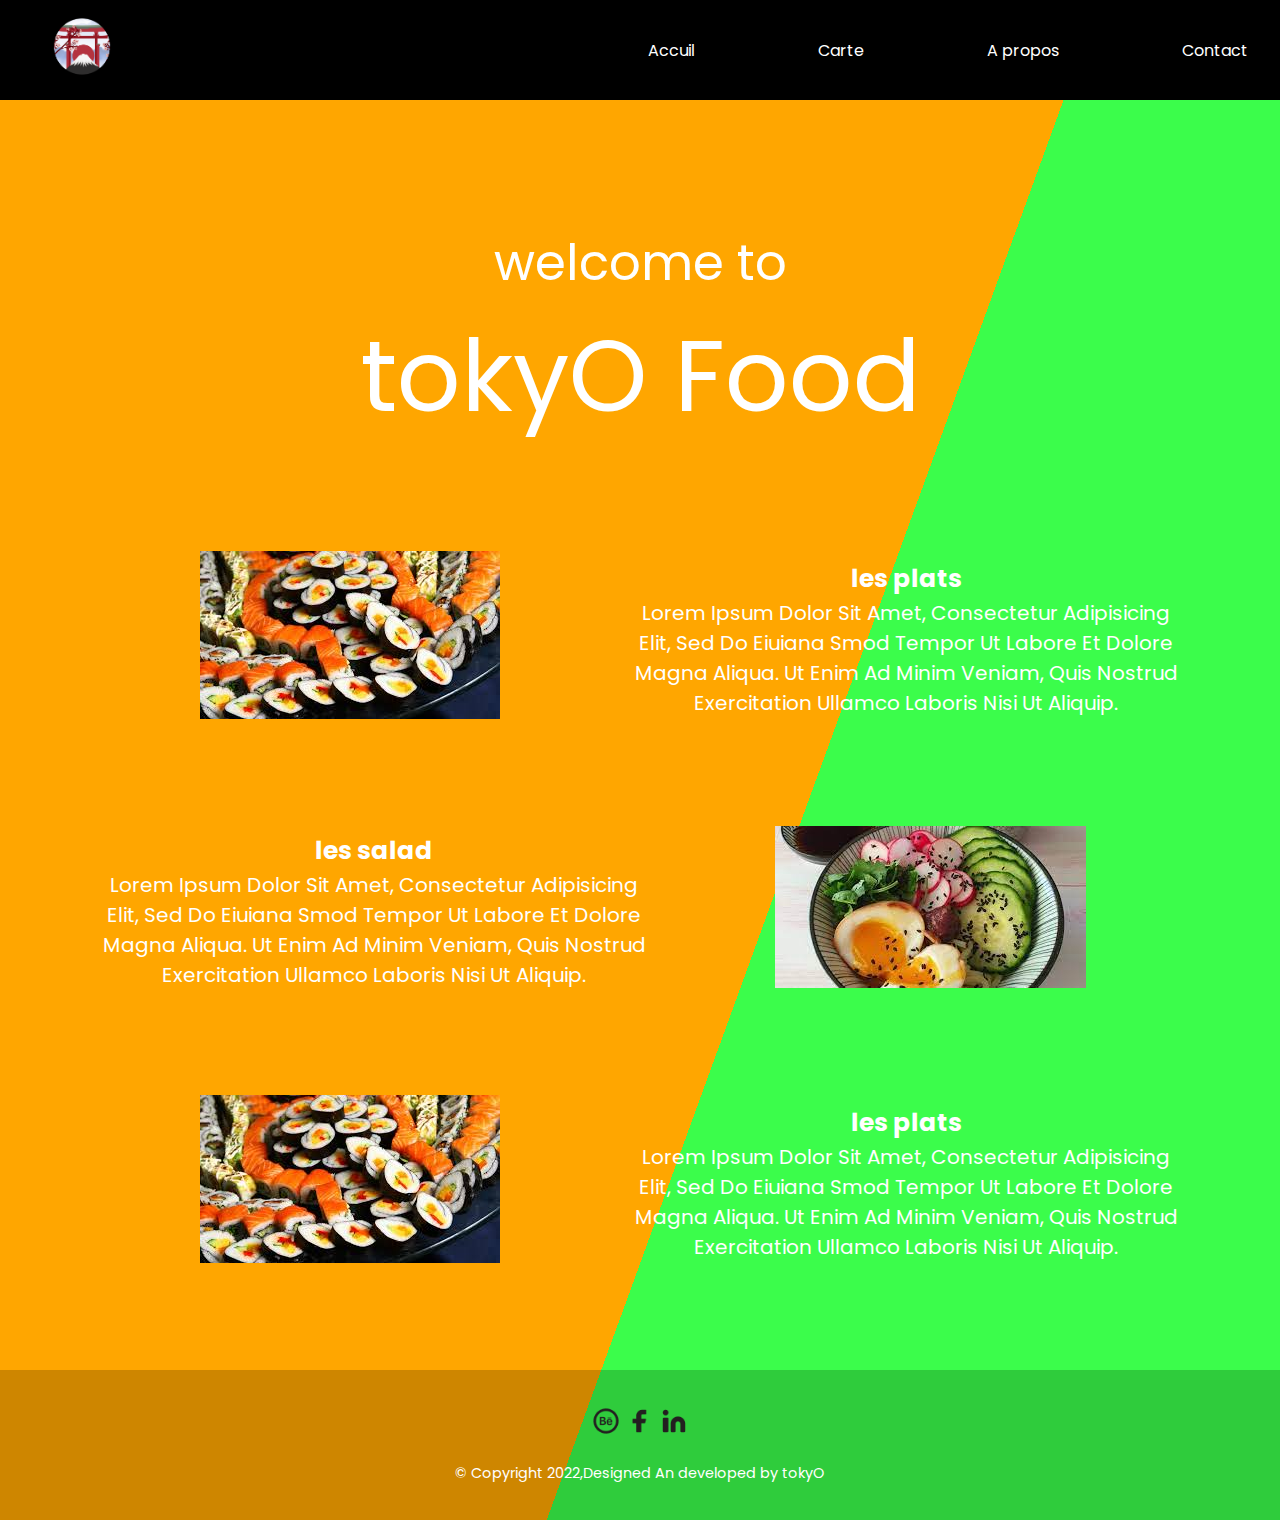
<file: index.html>
<!DOCTYPE html>
<html lang="en">

    <head>
        <meta charset="UTF-8">
        <meta http-equiv="X-UA-Compatible" content="IE=edge">
        <meta name="viewport" content="width=device-width, initial-scale=1.0">
        <title>Document</title>
        <link rel="stylesheet" href="./stayl_css/index.css">
        <link rel="stylesheet" href="./stayl_css/footer.css">
        <link rel="stylesheet" href="./stayl_css/nav.css">
    </head>

    <body>
        <!-- navbar start  -->
        <div id="navbar">
            <div class="logo"><img width="100px" src="./imgs/logo2.png" alt="tokyo "></div>
            <div class="nav-center nav-menu1">
                <ul>
                    <li><a href="./index.html">Accuil</a></li>
                    <li><a href="./menu.html">Carte</a></li>
                    <li><a href="./about.html">A propos</a></li>
                    <li><a href="./contact.html">Contact</a></li>

                </ul>
            </div>
            <div id="toggle">
                <svg class="ouvert" width="18" height="18" fill="none" stroke="#f0f0f0" stroke-linecap="round"
                    stroke-linejoin="round" stroke-width="4" viewBox="0 0 24 24" xmlns="http://www.w3.org/2000/svg">
                    <path d="M3 12h18"></path>
                    <path d="M3 6h18"></path>
                    <path d="M3 18h18"></path>
                </svg>

                <svg class="fermer" width="18" height="18" fill="none" stroke="#f0f0f0" stroke-linecap="round"
                    stroke-linejoin="round" stroke-width="4" viewBox="0 0 24 24" xmlns="http://www.w3.org/2000/svg">
                    <path d="M18 6 6 18"></path>
                    <path d="m6 6 12 12"></path>
                </svg>
            </div>
        </div>
        <!-- navbar end -->
        <!-- wilcome -->
        <br>
        <div class="welcome">
            <p style="font-size: 50px; margin: 0;">welcome to</p>
            <p style="font-size: 100px;">tokyO Food</p>
        </div>

        <!-- wilcome -->
        <!-- discription -->
        <div class="toute_discription">
            <div id="ds1" class="discription">
                <div class="imagediscription1">
                    <img src="./imgs/images.jpg" alt="">
                </div>
                <div id="paragraph_imgiscription1">
                    <h1 id="imgiscription1">
                        les plats
                    </h1>
                    <p> Lorem Ipsum Dolor Sit Amet, Consectetur Adipisicing Elit, Sed Do Eiuiana Smod Tempor Ut Labore
                        Et Dolore Magna Aliqua. Ut Enim Ad Minim Veniam, Quis Nostrud Exercitation Ullamco Laboris Nisi
                        Ut Aliquip.</p>
                </div>
            </div>
            <div id="ds2" class="discription">
                <div id="paragraph_imgiscription1">
                    <h1 id="imgiscription1">
                        les salad
                    </h1>
                    <p> Lorem Ipsum Dolor Sit Amet, Consectetur Adipisicing Elit, Sed Do Eiuiana Smod Tempor Ut Labore Et
                    Dolore Magna Aliqua. Ut Enim Ad Minim Veniam, Quis Nostrud Exercitation Ullamco Laboris Nisi Ut
                    Aliquip.</p>
                </div>
                <div  class="imagediscription1">

                    <img id="img-home" src="./imgs/download.jpg" alt="">
                </div>
            </div>
            <div id="ds3" class="discription">
                <div class="imagediscription1">

                    <img src="./imgs/images.jpg" alt="">
                </div>
                <div id="paragraph_imgiscription1">
                    <h1 id="imgiscription1">
                        les plats
                    </h1>
                    <p> Lorem Ipsum Dolor Sit Amet, Consectetur Adipisicing Elit, Sed Do Eiuiana Smod Tempor Ut Labore
                        Et Dolore Magna Aliqua. Ut Enim Ad Minim Veniam, Quis Nostrud Exercitation Ullamco Laboris Nisi
                        Ut Aliquip.</p>
                </div>
            </div>
        </div>
        <!-- discription -->
        <!-- footer  start  -->
        <div class="footer">
            <div class="footer-logos">
                <img src="./icon/🦆 icon _behance outline_.png" alt="behance icon">
                <img src="./icon/🦆 icon _facebook_.png" alt="facebook icon">
                <img src="./icon/🦆 icon _linkedin_.png" alt="linkedin icon">
            </div>
            <div class="footer-discription">
                <p> &copy; Copyright 2022,Designed An developed by tokyO </p>
            </div>
        </div>
        <!-- footer  end  -->
        <script src="./res.js"></script>
    </body>

</html>
</file>
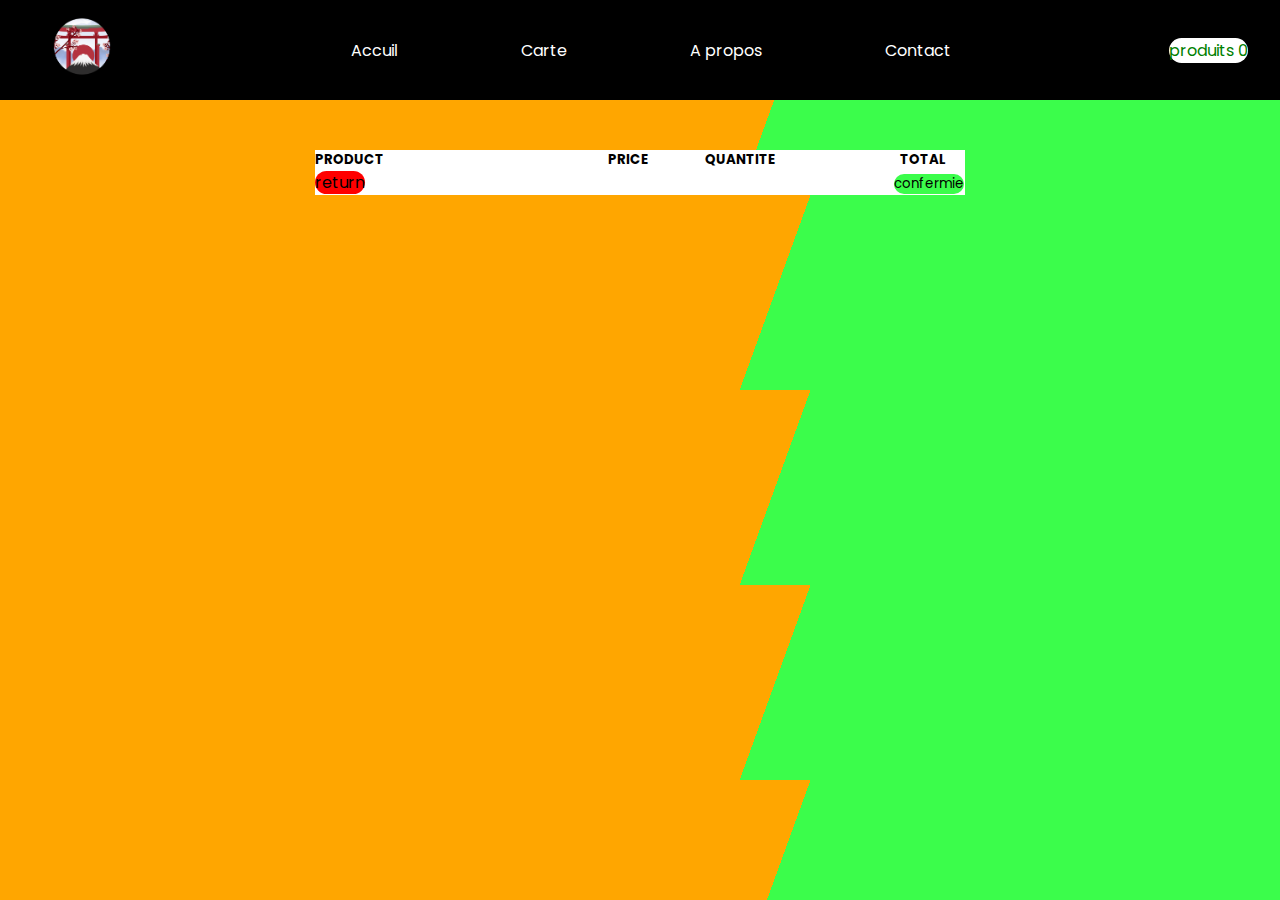
<file: carte.html>
<!DOCTYPE html>
 <html lang="en">
 <head>
    <meta charset="UTF-8">
    <meta http-equiv="X-UA-Compatible" content="IE=edge">
    <meta name="viewport" content="width=device-width, initial-scale=1.0">
    <title>Document</title>
    <link rel="stylesheet" href="./stayl_css/index.css"> 
    <link rel="stylesheet" href="./stayl_css/nav.css">
 </head>
 <body>
    <!-- navbar start  -->

    <div id="navbar">
        <div class="logo">
          <img width="100px" src="./imgs/logo2.png" alt="tokyo " />
        </div>
        <ul>
          <li><a href="./index.html">Accuil</a></li>
          <li><a href="./menu.html">Carte</a></li>
          <li><a href="./about.html">A propos</a></li>
          <li><a href="./contact.html">Contact</a></li>
        </ul>
        <div id="toggle">
          <svg
            class="ouvert"
            width="18"
            height="18"
            fill="none"
            stroke="#f0f0f0"
            stroke-linecap="round"
            stroke-linejoin="round"
            stroke-width="4"
            viewBox="0 0 24 24"
            xmlns="http://www.w3.org/2000/svg"
          >
            <path d="M3 12h18"></path>
            <path d="M3 6h18"></path>
            <path d="M3 18h18"></path>
          </svg>
          <svg
            class="fermer"
            width="18"
            height="18"
            fill="none"
            stroke="#f0f0f0"
            stroke-linecap="round"
            stroke-linejoin="round"
            stroke-width="4"
            viewBox="0 0 24 24"
            xmlns="http://www.w3.org/2000/svg"
          >
            <path d="M18 6 6 18"></path>
            <path d="m6 6 12 12"></path>
          </svg>
        </div>
            <div id="shop" class="span1">
              <a class="prod" href="./carte.html">produits</a>
        <span >0</span>
      </div>
      </div>
  <br><br><br><br>
    <div class="products-container">
        <div class="product-header">
          <h5 class="product-titel">PRODUCT</h5>
          <h5 class="price">PRICE</h5>
          <h5 class="quantite">QUANTITE</h5>
          <h5 class="total">TOTAL</h5>
        </div>
        <div class="products">
          
        </div>
        <a href="./menu.html" style="color: black; background-color: red; border-radius: 25px;">return</a>
        <button onclick="confermie()" class="cofermie">confermie</button>
      </div>
      <script src="./achet.js"></script>
 </body>
 </html>
</file>
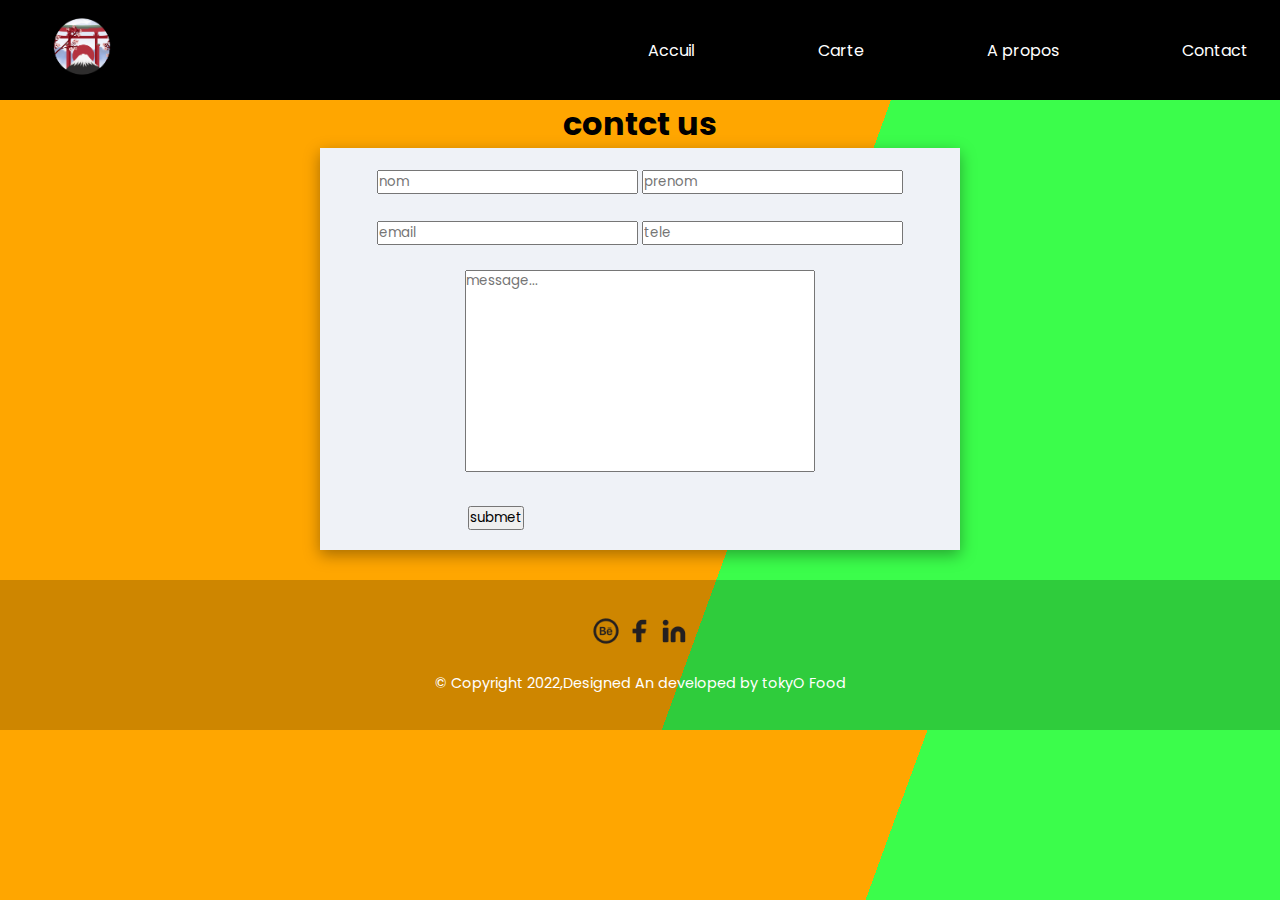
<file: contact.html>
<!DOCTYPE html>
<html lang="en">

    <head>
        <meta charset="UTF-8">
        <meta http-equiv="X-UA-Compatible" content="IE=edge">
        <meta name="viewport" content="width=device-width, initial-scale=1.0">
        <title>Document</title>
        <link rel="stylesheet" href="./stayl_css/index.css">
        <link rel="stylesheet" href="./stayl_css/footer.css">
        <link rel="stylesheet" href="./stayl_css/nav.css">
    </head>

    <body>
        <!-- navbar start  -->
        <div s id="navbar">
            <div class="logo"><img width="100px" src="./imgs/logo2.png" alt="tokyo "></div>
            <div class="nav-center nav-menu1">
                <ul>
                    <li><a href="./index.html">Accuil</a></li>
                    <li><a href="./menu.html">Carte</a></li>
                    <li><a href="./about.html">A propos</a></li>
                    <li><a href="./contact.html">Contact</a></li>

                </ul>
            </div>
            <div id="toggle">
                <svg class="ouvert" width="18" height="18" fill="none" stroke="#f0f0f0" stroke-linecap="round"
                    stroke-linejoin="round" stroke-width="4" viewBox="0 0 24 24" xmlns="http://www.w3.org/2000/svg">
                    <path d="M3 12h18"></path>
                    <path d="M3 6h18"></path>
                    <path d="M3 18h18"></path>
                </svg>

                <svg class="fermer" width="18" height="18" fill="none" stroke="#f0f0f0" stroke-linecap="round"
                    stroke-linejoin="round" stroke-width="4" viewBox="0 0 24 24" xmlns="http://www.w3.org/2000/svg">
                    <path d="M18 6 6 18"></path>
                    <path d="m6 6 12 12"></path>
                </svg>
            </div>
        </div>
        <!-- navbar end -->
        <div id="con1">
            <h1 style="margin: 0;">contct us</h1>
        </div>

        <div class="contact">

            <input placeholder="nom" type="text" id="nom">
            <input placeholder="prenom" type="text" id="prenom">
            <br><br>
            <input placeholder="email" type="email" id="email">
            <input placeholder="tele" type="text" id="tele">
            <br><br>
            <textarea placeholder="message..." name="" id="" cols="30" rows="10"></textarea>
            <br><br>
            <div class=".burger-menu">

                <button id="btn-submit">submet</button>
            </div>

        </div>

        <!-- footer  start  -->
        <div class="footer">
            <div class="footer-logos">
                <img src="./icon/🦆 icon _behance outline_.png" alt="behance icon">
                <img src="./icon/🦆 icon _facebook_.png" alt="facebook icon">
                <img src="./icon/🦆 icon _linkedin_.png" alt="linkedin icon">
            </div>
            <div class="footer-discription">
                <p> &copy; Copyright 2022,Designed An developed by tokyO Food </p>
            </div>
        </div>
        <!-- footer  end  -->
        <script src="./res.js"></script>
    </body>

</html>
</file>
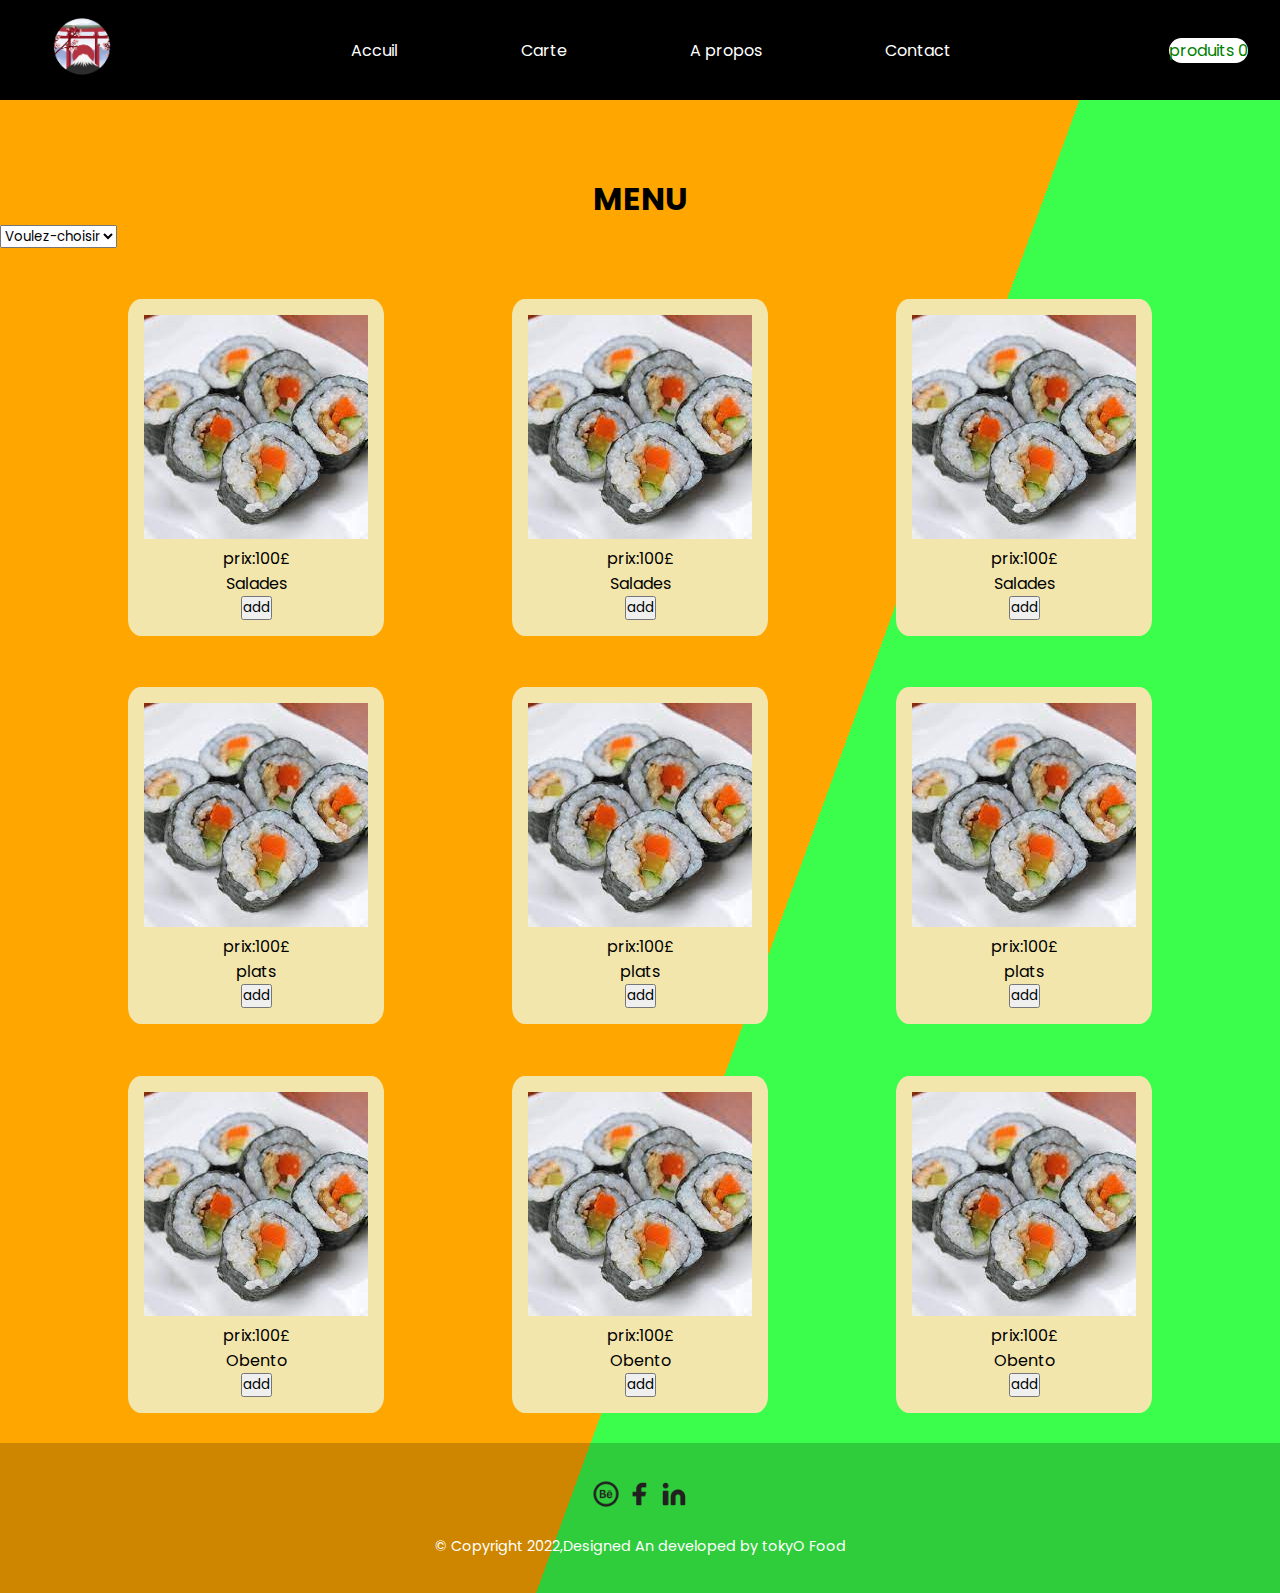
<file: menu.html>
<!DOCTYPE html>
<html lang="en">
  <head>
    <meta charset="UTF-8" />
    <meta http-equiv="X-UA-Compatible" content="IE=edge" />
    <meta name="viewport" content="width=device-width, initial-scale=1.0" />
    <title>Document</title>
    <link rel="stylesheet" href="./stayl_css/index.css" />
    <link rel="stylesheet" href="./stayl_css/footer.css" />
    <link rel="stylesheet" href="./stayl_css/nav.css" />
  </head>

  <body>
    <!-- navbar start  -->

    <div id="navbar">
      <div class="logo">
        <img width="100px" src="./imgs/logo2.png" alt="tokyo " />
      </div>
      <ul>
        <li><a href="./index.html">Accuil</a></li>
        <li><a href="./menu.html">Carte</a></li>
        <li><a href="./about.html">A propos</a></li>
        <li><a href="./contact.html">Contact</a></li>
      </ul>
      <div id="toggle">
        <svg
          class="ouvert"
          width="18"
          height="18"
          fill="none"
          stroke="#f0f0f0"
          stroke-linecap="round"
          stroke-linejoin="round"
          stroke-width="4"
          viewBox="0 0 24 24"
          xmlns="http://www.w3.org/2000/svg"
        >
          <path d="M3 12h18"></path>
          <path d="M3 6h18"></path>
          <path d="M3 18h18"></path>
        </svg>
        <svg
          class="fermer"
          width="18"
          height="18"
          fill="none"
          stroke="#f0f0f0"
          stroke-linecap="round"
          stroke-linejoin="round"
          stroke-width="4"
          viewBox="0 0 24 24"
          xmlns="http://www.w3.org/2000/svg"
        >
          <path d="M18 6 6 18"></path>
          <path d="m6 6 12 12"></path>
        </svg>
      </div>
          <div id="shop" class="span1">
            <a href="./carte.html">produits</a>
      <span >0</span>
    </div>
    </div>

    <!-- navbar end -->
    <!-- start contener-->
    <br />
    <div class="le_nom_de_menu">
      <h1 id="le_nom_de_menu">MENU</h1>
    </div>
    <select name="" id="selector">
      <option value="choisisser" selected="selected">Voulez-choisir</option>
      <option value="Jus" class="option">Salades</option>
      <option value="Plats" class="option">Obento</option>
      <option value="Salades" class="option">plats</option>
    </select>

    <!-- ______________________________ -->

    <div class="les-plats-toute">
      <div class="les-salad">
        <div class="contener">
          <div class="plat">
            <img src="./imgs/plats.jpg" alt="" />
          </div>
          <div class="prix">
            <p>prix:100£</p>
          </div>
          <p class="categorie">Salades</p>
          <button class="btn1"  value="100" >add</button>
        </div>

        <div class="contener">
          <div class="plat">
            <img src="./imgs/plats.jpg" alt="" />
          </div>
          <div class="prix">
            <p>prix:100£</p>
          </div>
          <p class="categorie">Salades</p>
          <button class="btn1"  value="100">add</button>
        </div>
        <div class="contener">
          <div class="plat">
            <img src="./imgs/plats.jpg" alt="" />
          </div>

          <div class="prix">
            <p>prix:100£</p>
          </div>
          <p class="categorie">Salades</p>
          <button class="btn1"  value="100">add</button>
        </div>
      </div>
      <div class="les-plats">
        <div class="contener">
          <div class="plat">
            <img src="./imgs/plats.jpg" alt="" />
          </div>

          <div class="prix">
            <p>prix:100£</p>
          </div>
          <p class="categorie">plats</p>
          <button class="btn1"  value="100">add</button>
        </div>
        <div class="contener">
          <div class="plat">
            <img src="./imgs/plats.jpg" alt="" />
          </div>

          <div class="prix">
            <p>prix:100£</p>
          </div>
          <p class="categorie">plats</p>
          <button class="btn1" value="100">add</button>
        </div>
        <div class="contener">
          <div class="plat">
            <img src="./imgs/plats.jpg" alt="" />
          </div>
          <div class="prix">
            <p>prix:100£</p>
          </div>
          <p class="categorie">plats</p>
          <button  class="btn1" value="100">add</button>
        </div>
      </div>
      <div class="les-obento">
        <div class="contener">
          <div class="plat">
            <img src="./imgs/plats.jpg" alt="" />
          </div>

          <div class="prix">
            <p>prix:100£</p>
          </div>
          <p class="categorie">Obento</p>
          <button  class="btn1" value="100">add</button>
        </div>
        <div class="contener">
          <div class="plat">
            <img src="./imgs/plats.jpg" alt="" />
          </div>

          <div class="prix">
            <p>prix:100£</p>
          </div>
          <p class="categorie">Obento</p>
          <button  class="btn1" value="100">add</button>
        </div>
        <div class="contener">
          <div class="plat">
            <img src="./imgs/plats.jpg" alt="" />
          </div>

          <div class="prix">
            <p>prix:100£</p>
          </div>
          <p class="categorie">Obento</p>
          <button  class="btn1" value="100">add</button>
        </div>
      </div>
    </div>


    <!-- end contener -->
    <!-- footer  start  -->
    <div class="footer">
      <div class="footer-logos">
        <img src="./icon/🦆 icon _behance outline_.png" alt="behance icon" />
        <img src="./icon/🦆 icon _facebook_.png" alt="facebook icon" />
        <img src="./icon/🦆 icon _linkedin_.png" alt="linkedin icon" />
      </div>
      <div class="footer-discription">
        <p>&copy; Copyright 2022,Designed An developed by tokyO Food</p>
      </div>
    </div>
    <!-- footer  end  -->
    <script src="./index.js"></script>
    <script src="./achet.js"></script>
    <script src="./res.js"></script>
  </body>
</html>
</file>
<file: stayl_css/index.css>
@import url('https://fonts.googleapis.com/css2?family=Poppins:wght@100;200;300;400;500;600;700;800;900&display=swap');

* {
    margin: 0;
    padding: 0;
    box-sizing: border-box;
    font-family: 'Poppins', sans-serif;
    
}
.imagediscription1{
    width: 500px;
}
body {
    margin: 0;
    background: linear-gradient(110deg, #ffa600  60%, #3bfd4b 60%);
}

.list {
    list-style: none;
}

li {
    display: inline;
    list-style: none;
}

.contact {

    background-size: auto;
    padding: 20px;
    text-align: center;
    background-color: #eff2f7;
    box-shadow: rgba(0, 0, 0, 0.35) 0px 5px 15px;
    box-sizing: border-box;
    width: 50%;
    margin: auto;
   
}

#btn-submit {
    margin-right: 288px;
}

textarea {
    width: 350px;
    resize: none;
}

#imgiscription1 {
    font-size: 25px;
}

#paragraph_imgiscription1 {
    font-size: 20px;
}

.toute_discription .discription {
    display: grid;
    grid-template-columns: auto auto;
    margin: 100px;
    gap: 2rem;
    align-items: center;
    text-align: center;
    color: white;

}

.contener {
    background: rgb(242, 230, 172);
    border-radius: 5%;
    width: fit-content;
    padding: 1rem;
    display: flex;
    flex-direction: column;
    align-items: center;
    margin-top: 5%;
}

.welcome {
    text-align: center;
    margin-top: 200px;
    color: white;
}

#con1 {
    padding-top: 100px;
    text-align: center;
    background-size: 100%;

}

#le_nom_de_menu {
    margin: 0;
    text-align: center;
    padding-top: 150px;
}

.les-salad {
    display: flex;
    width: 80%;
    justify-content: space-between;
}

.les-plats {
    display: flex;
    width: 80%;
    justify-content: space-between;
}

.les-obento {
    display: flex;
    width: 80%;
    justify-content: space-between;
}

#cart-d-achat {
    right: 0;
    width: 50%;
    display: grid;
    grid-template-columns: repeat(2, 1fr);
    justify-content: space-between;
    text-align: center;
    background-color: red;
    position: fixed;
    top: 99px;
    height: 71px;
}

.totale-desprix {
    right: 0;
    width: 50%;
    bottom: 0;
    justify-content: space-between;
    text-align: center;
    background-color: red;
    position: fixed;

}

.ajouter-produit {
    right: 0;
    height: 100%;
    width: 50%;
    display: grid;
    grid-template-columns: repeat(2, 1fr);
    grid-template-rows: repeat(2, 1fr);
    justify-content: space-between;
    text-align: center;
    background-color: red;
    position: fixed;
    top: 170px;

}
.chefs {
    text-align: center;
    align-items: center;
    display: grid;
    grid-template-columns: auto auto;
    grid-template-rows: auto auto;
    padding: 6rem 2rem;
    margin-top: 20px;
}
.sushi{
    align-items: center;
    margin-top: 200px;
    display: flex;
}
#sushi{
    width: 370px; 
}
.cont{
    text-align: center;
    color: white;
}
.cart {
    display: none;
}

@media all and (max-width: 700px) {
    .chefs{
        display: none;
        display: flex;
        flex-direction: column;
    }
    .les-salad {
        display: flex;
        flex-direction: column;
        align-items: center;
    }

    .les-plats {
        display: flex;
        flex-direction: column;
        text-align: center;
        align-items: center;
    }

    .les-obento {
        display: flex;
        flex-direction: column;
        align-items: center;
    }

    #le_nom_de_menu {
        margin: 0;
        text-align: center;
        padding-top: 150px;
        align-items: center;
    }

    .toute_discription .discription {
        display: flex;
        flex-direction: column;

    }

    .chefs {
        display: flex;
        flex-direction: column;
    }

    textarea {
        width: 253px;
    }
    .span1{
        display: flex;
    }
    .sushi{
      display: flex;
      flex-direction: column;
    }
    #sushi{
        width: 300px;  
    }
    
}
.les-plats-toute {
    display: flex;
    flex-direction: column;
    text-align: center;
    align-items: center;
}

#img-chef {
    border-radius: 100%;
    width: 200px;
    height: 200px;
    margin-top: 20px;
}

.chefs {
    text-align: center;
    align-items: center;
    display: grid;
    grid-template-columns: auto auto;
    grid-template-rows: auto auto;
    padding: 6rem 2rem;
    margin-top: 20px;
}
.sushi{
    align-items: center;
    margin-top: 200px;
    display: flex;
}
#sushi{
    width: 370px; 
}
.cont{
    text-align: center;
    color: white;
}
.cart {
    display: none;
}

.cart.active {
    display: block;
}


/* ___________________page cart products_______________________________ */


.products-container{
    max-width: 650px;
    justify-content: space-around;
    margin: 0 auto;
    margin-top: 50px;
   
    bottom: 738px;
    background-color: white;

}
.products-container .icon {
font-size: 15px;
width: 20px;
color: blue;
margin-left: 10px;
margin-right: 10px;
cursor: pointer;

}

.product-header{
    width: 100%;
   max-width: 650px;
   display: flex;
   justify-content: flex-start;

   margin: 0 auto;
   
}

.product-titel{
    width: 45%;
}

.price{
    width: 15%;
    display: flex;
   align-items: center;
}
.quantite{
    width: 30%;
   
    display: flex;
    align-items: center;
}
.total{
    width: 10%;
    
    display: flex;
    align-items: center;
}

.product{
    width: 45%;
    display: flex;
    justify-content: space-around;
    align-items: center;
    padding: 25px 0;
    border-bottom: 1px solid lightgray;

}
#cartachat{
    display: flex;
    align-items: center;
}
.basketTotalTitle{
    display: flex;
    justify-content: flex-end;
    width: 100%;
    padding: 10px 0;
}

.products-container.active{
    display: none;
}
.span1 {
    background-color: white;
    color: green;
    border-radius: 25px;
}
.span1 a{
    color: green;
}
.cofermie{
position: relative;
align-items: center;
left: 525px;
border-radius: 25px;
background-color: #3bfd4b;
border: none;
}

/* -----------------------------------about------------------------------- */
</file>
<file: stayl_css/footer.css>
.footer{
    margin: 0;
    text-align: center;
    padding: 4vh 0px;
    display: grid;
    gap :20px;
    text-align: center;
    background: #00000031;
    font-size: 0.2 rem ;
    margin-top: 30px;

}

.footer p{
    font-size: 0.9rem;
    color: rgb(255, 255, 255);
    margin: auto;
}
.footer-logos img{
    width: 30px !important;
}
#imgiscription1{
    border-radius: 25px;
}
</file>
<file: stayl_css/nav.css>
#navbar {
    display: flex;
    align-items: center;
    justify-content: space-between;
    background-color: black;
    height: 100px;
    width: 100%;
    position: fixed;
    padding: 0 2rem;
    
}

a {
    color: white;
    text-decoration: none;
}

ul {
    display: flex;
    justify-content: space-between;
    width: 600px;
}

#toggle {
    display: none;
}

@media all and (max-width: 914px) {
    #toggle {
        display: block;
        position: fixed;
        right: auto;
    }

    .ouvert {
        display: block;
    }

    .fermer {
        display: none;
    }

    .open .ouvert {
        display: none;
    }

    .open .fermer {
        display: block;
    }

    ul {
        position: absolute;
        top: 11vh;
        left: 0;
        width: 100%;
        height: 90vh;
        background-color: #475B6A;
        flex-direction: column;
        padding: 0.5rem;
        justify-content: space-around;
        transform: translateX(-100%);
        transition: transform 1s;
        align-items: center;
    }

    .open ul {
        transform: translateX(0);
    }
    .logo{
        width: 100%;
    text-align: center;
    }
}
</file>
